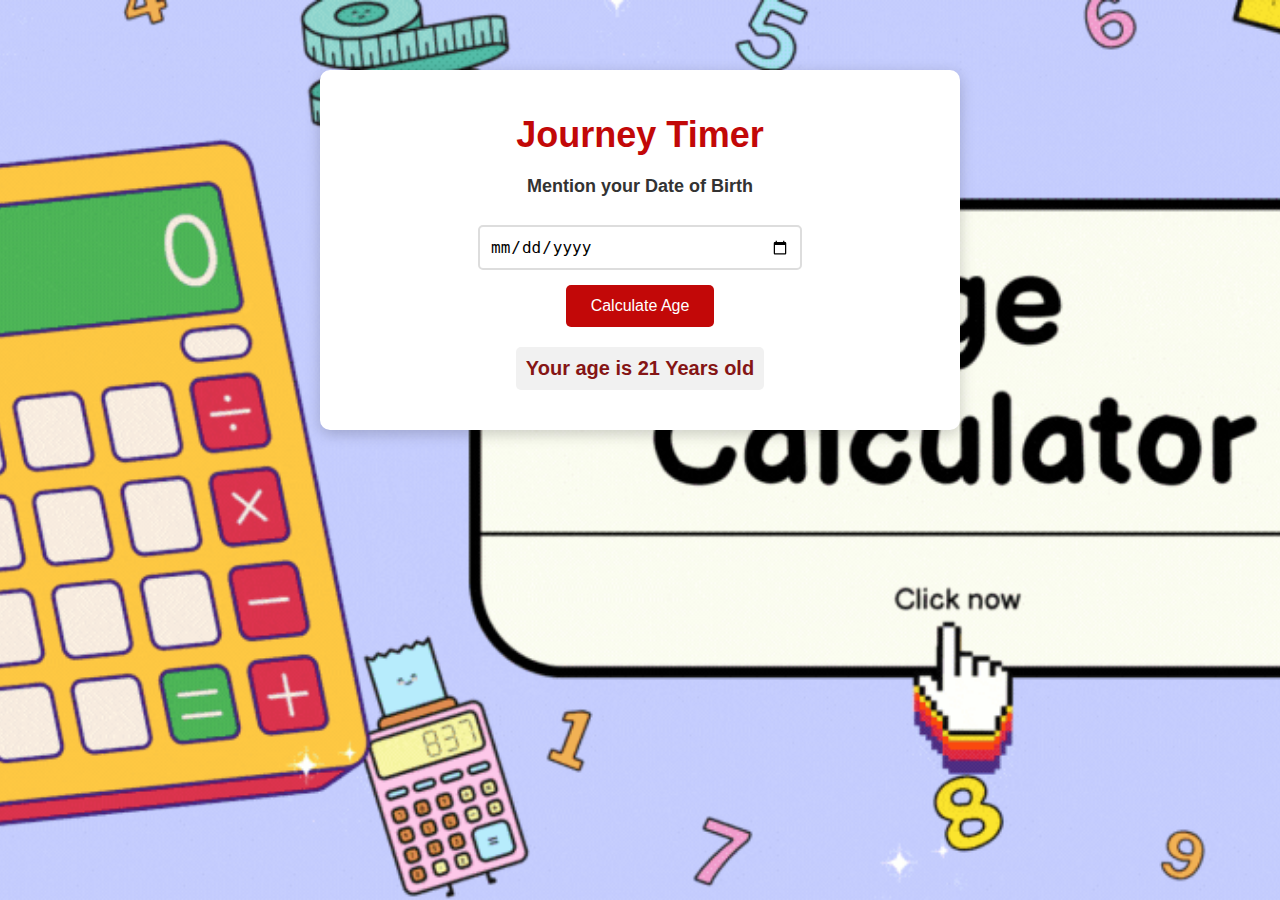
<file: Age_Calculator_Using_Web/Age_Calculator/index.html>
<!DOCTYPE html>
<html lang="en">

<head>
    <meta charset="UTF-8">
    <meta name="viewport" content="width=device-width, initial-scale=1.0">
    <title>Journey Timer</title>
    <link rel="stylesheet" href="styles.css">
</head>

<body>
    <div class="container">
        <h1>Journey Timer</h1>
        <div class="form">
            <label for="">Mention your Date of Birth</label><br>
            <input type="Date" id="birthDay" name="birthDay">
            <button id="btn">Calculate Age</button>
            <p id="result">Your age is 21 Years old</p>

        </div>
    </div>
    <script src="script.js">

    </script>
</body>

</html>
</file>
<file: Age_Calculator_Using_Web/Age_Calculator/styles.css>
body {
    margin: 0;
    padding: 20px;
    font-family: 'Arial', sans-serif;
    background: url('I.gif') no-repeat center center fixed; 
    background-size: cover;
    
    color: #333;
  }
  
  .container {
    background-color: white;
    box-shadow: 0 4px 15px rgba(0, 0, 0, 0.2);
    padding: 20px;
    max-width: 600px;
    margin: 50px auto;
    border-radius: 10px;
    text-align: center;
  }
  
  h1 {
    font-size: 36px;
    color: #c20808;
    margin-bottom: 20px;
  }
  
  .form {
    display: flex;
    flex-direction: column;
    align-items: center;
  }
  
  label {
    font-weight: bold;
    margin-bottom: 10px;
    font-size: 18px;
  }
  
  input {
    padding: 10px;
    border: 2px solid #ddd;
    border-radius: 5px;
    width: 100%;
    max-width: 300px;
    font-size: 16px;
    margin-bottom: 15px;
  }
  
  button {
    background-color: #c20808;
    color: white;
    border: none;
    padding: 12px 25px;
    border-radius: 5px;
    cursor: pointer;
    font-size: 16px;
    transition: background-color 0.3s ease;
  }
  
  button:hover {
    background-color: #5c540e;
  }
  
  #result {
    margin-top: 20px;
    font-size: 20px;
    font-weight: bold;
    color: #851515;
    background-color: #f1f1f1;
    padding: 10px;
    border-radius: 5px;
    width: fit-content;
    margin-left: auto;
    margin-right: auto;
  }
</file>
